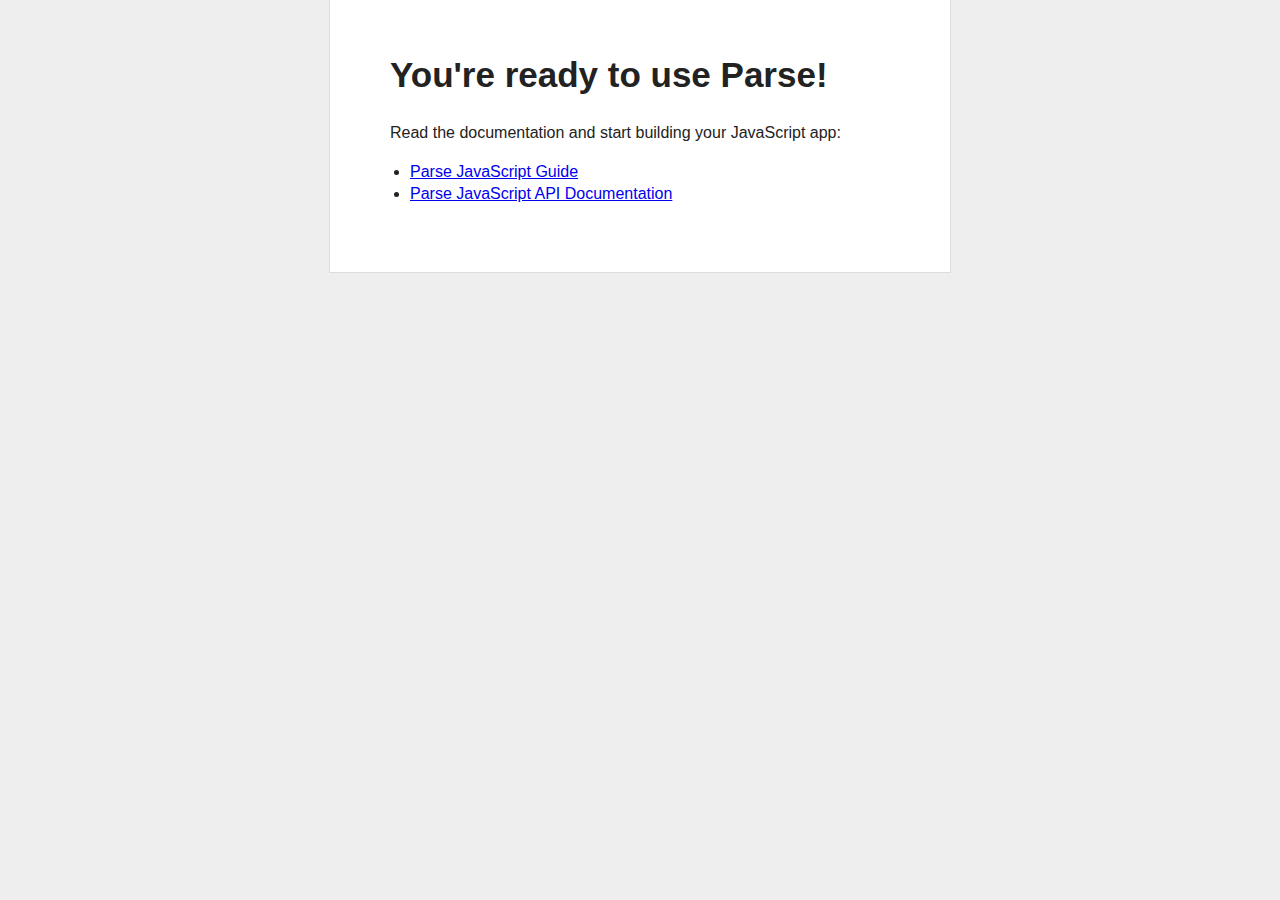
<file: parse-js-blank/index.html>
<!doctype html>
<head>
  <meta charset="utf-8">

  <title>My Parse App</title>
  <meta name="description" content="My Parse App">
  <meta name="viewport" content="width=device-width">
  <link rel="stylesheet" href="css/reset.css">
  <link rel="stylesheet" href="css/styles.css">
  <script type="text/javascript" src="http://ajax.googleapis.com/ajax/libs/jquery/1.7.2/jquery.min.js"></script>
  <script type="text/javascript" src="http://www.parsecdn.com/js/parse-1.4.2.min.js"></script>
  <script type="text/javascript" src="index.js"></script>



</head>

<body>
  
  <div id="main">
    <h1>You're ready to use Parse!</h1>

    <p>Read the documentation and start building your JavaScript app:</p>

    <ul>
      <li><a href="https://www.parse.com/docs/js_guide">Parse JavaScript Guide</a></li>
      <li><a href="https://www.parse.com/docs/js">Parse JavaScript API Documentation</a></li>
    </ul>

    <div style="display:none" class="error">
      Looks like there was a problem saving the test object. Make sure you've set your application ID and javascript key correctly in the call to <code>Parse.initialize</code> in this file.
    </div>

    <div style="display:none" class="success">
      <p>We've also just created your first object using the following code:</p>
      
        <code>
          var TestObject = Parse.Object.extend("TestObject");<br/>
          var testObject = new TestObject();<br/>
          testObject.save({foo: "bar"});
        </code>
    </div>
  </div>


</body>

</html>
</file>
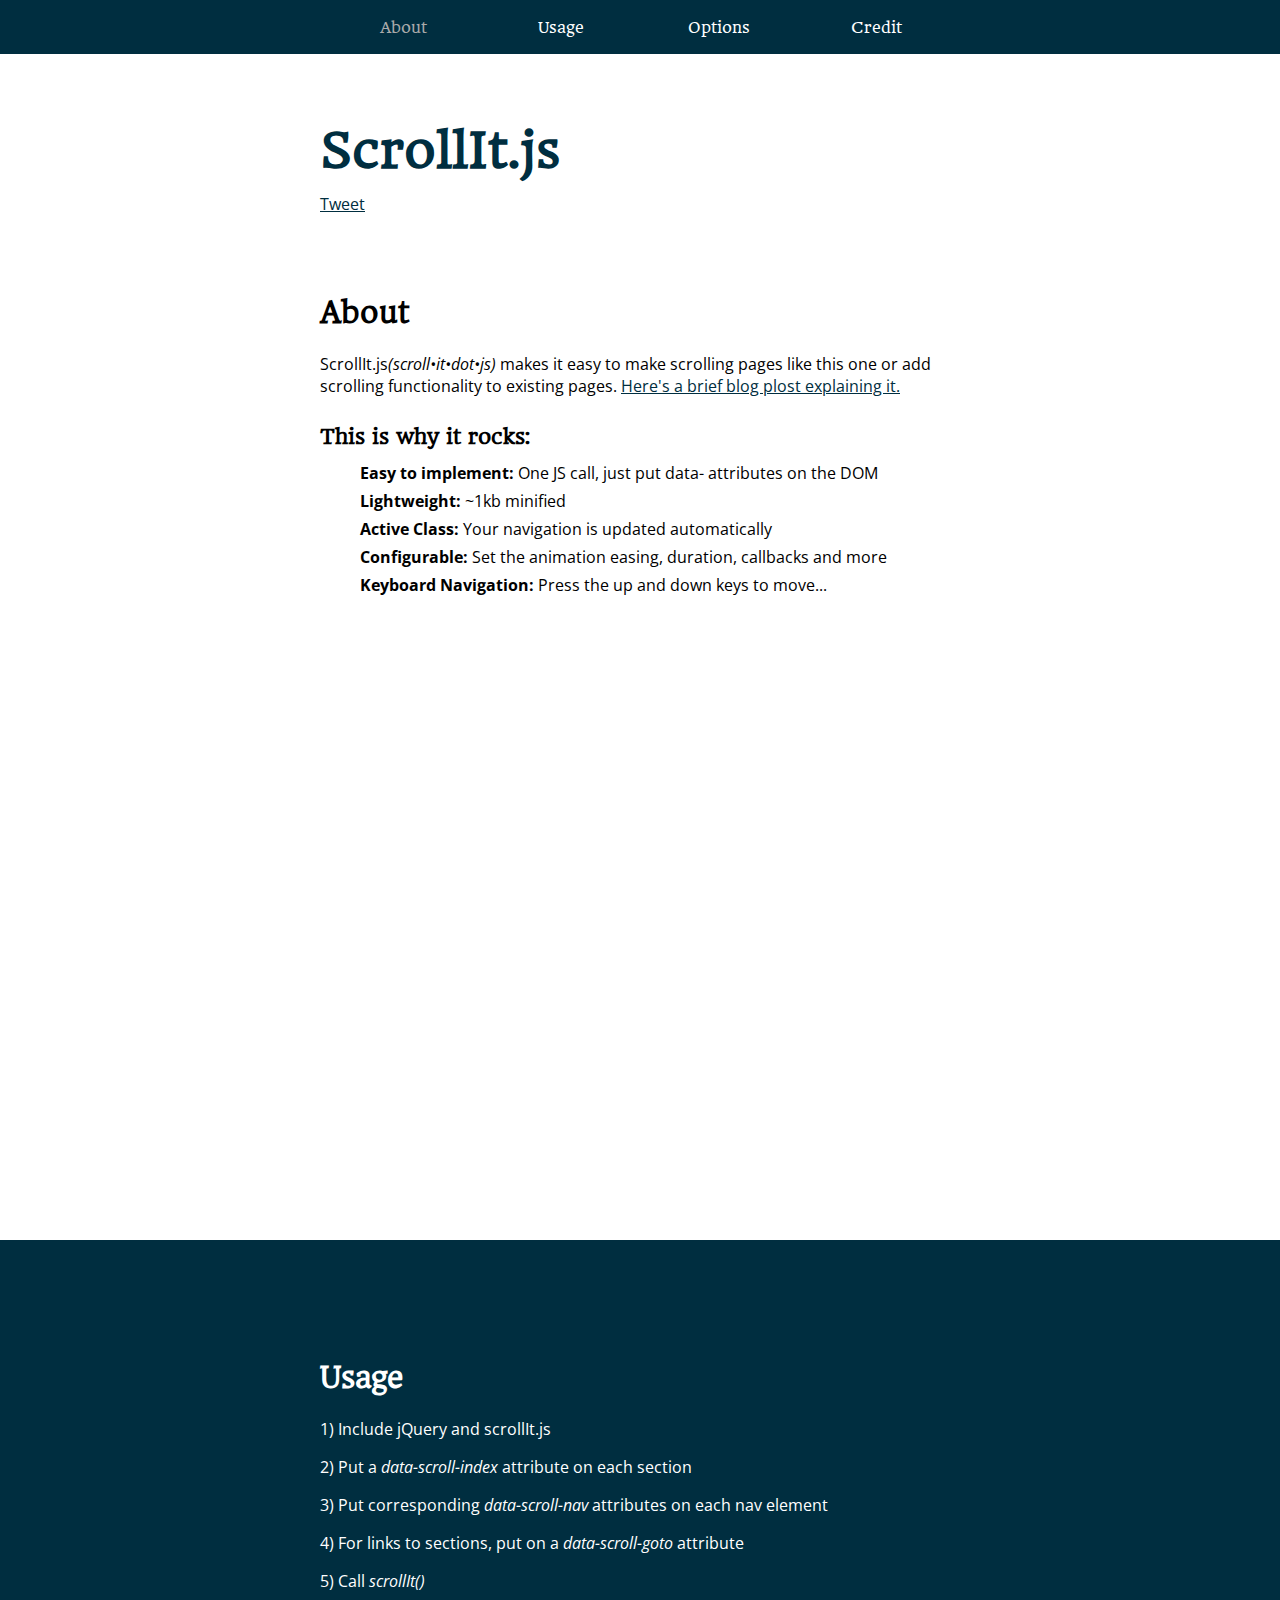
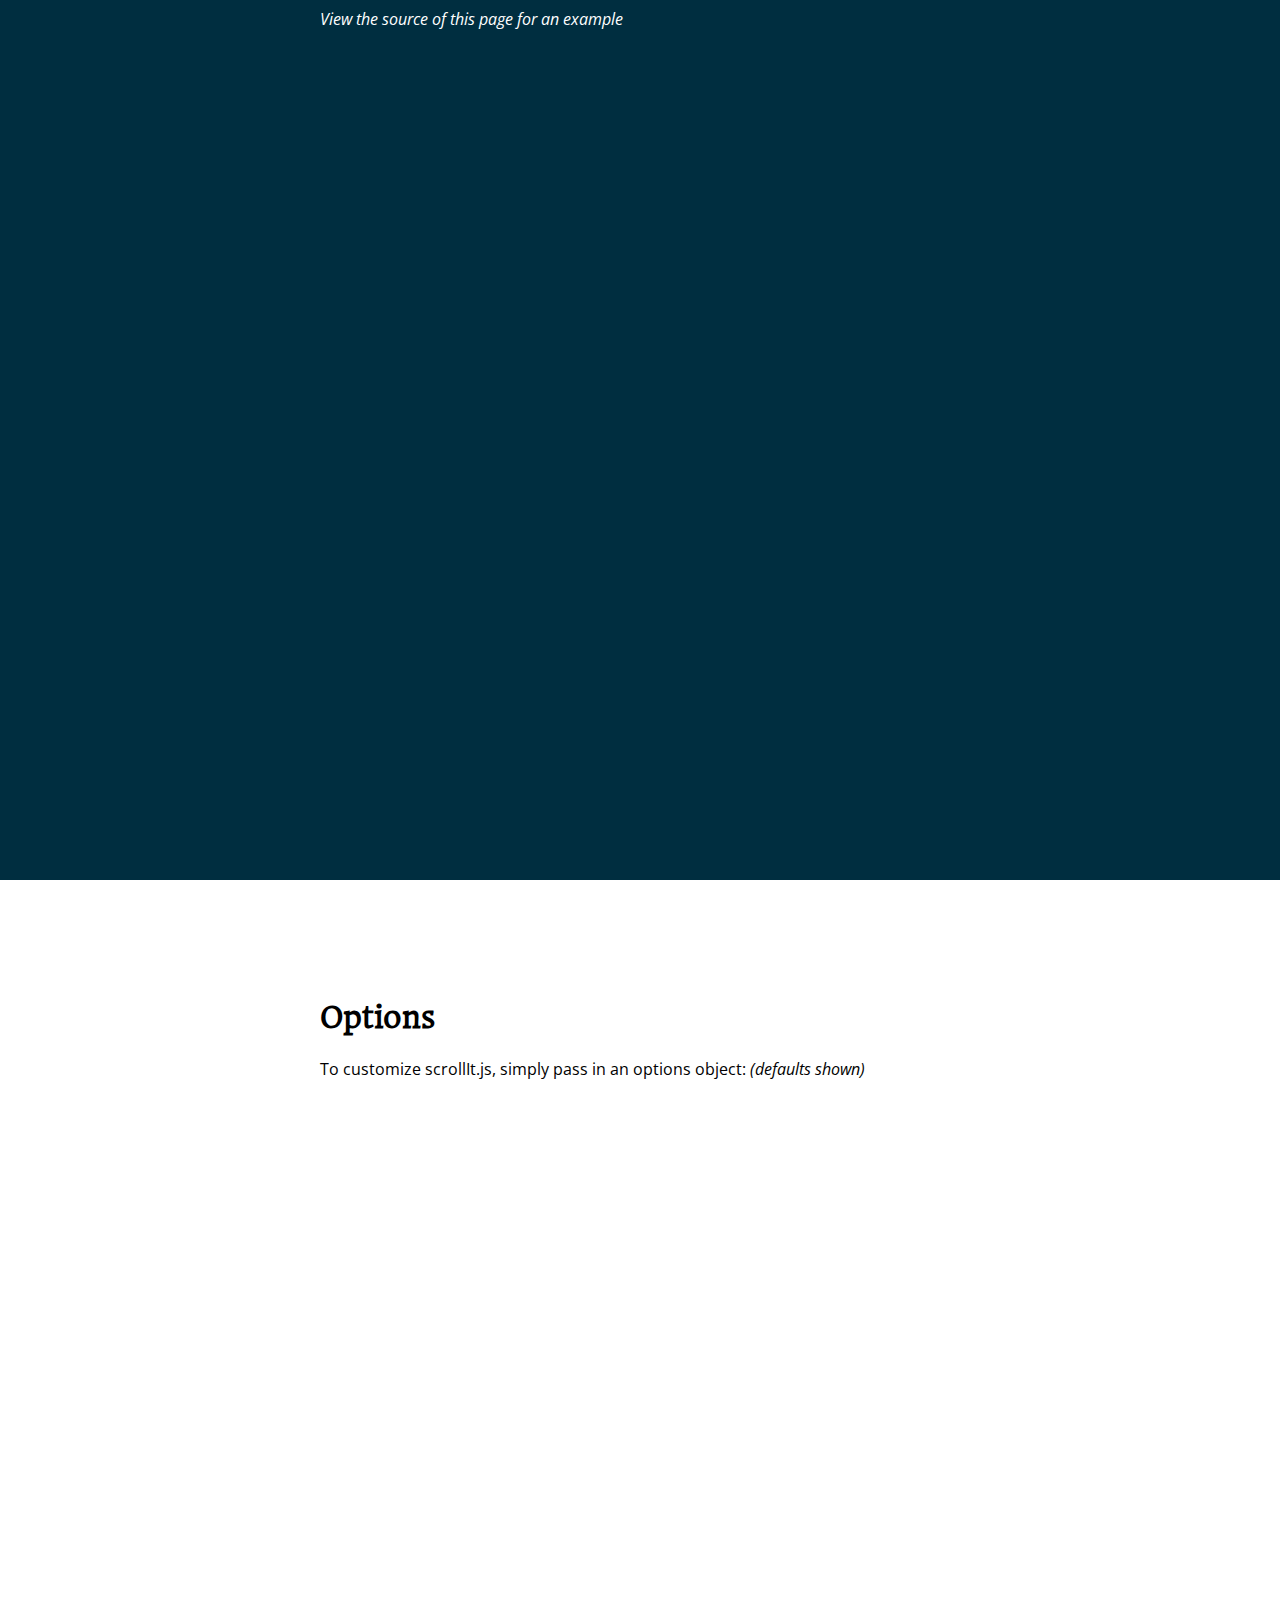
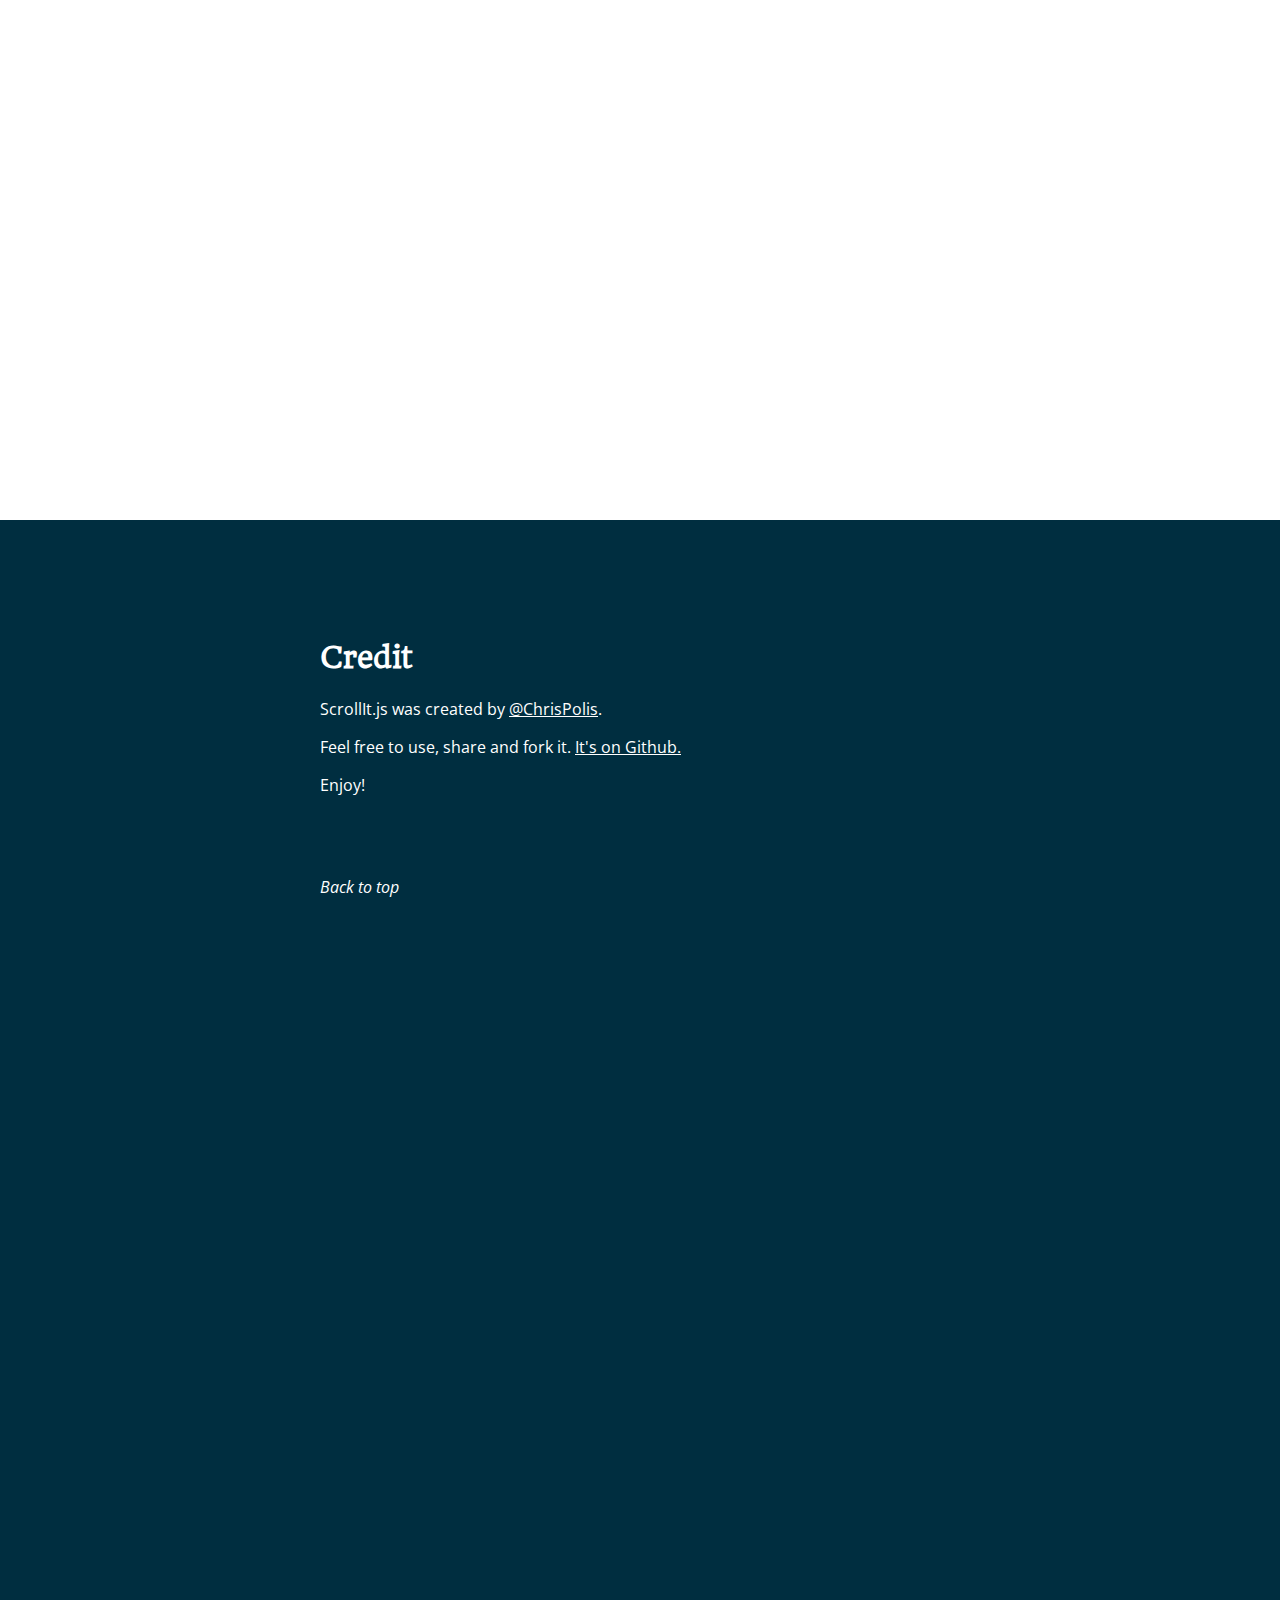
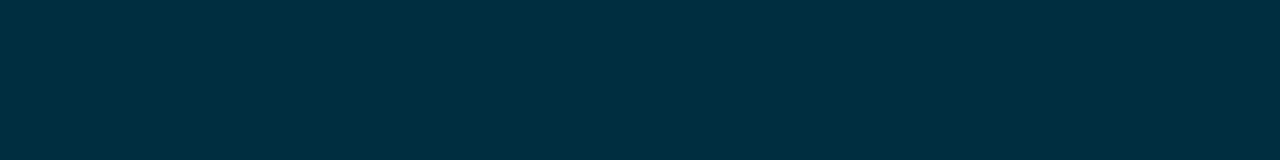
<file: js/scrollIt/demo/index.html>
<!DOCTYPE html>
<html lang='en' xml:lang='en' xmlns='http://www.w3.org/1999/xhtml'>
  <head>
    <title>ScrollIt.js by @ChrisPolis</title>
    <script src='jquery-1.10.2.min.js' type='text/javascript'></script>
    <script src='../scrollIt.min.js' type='text/javascript'></script>
    <link href='http://fonts.googleapis.com/css?family=Headland+One|Open+Sans:400italic,400,700' rel='stylesheet' type='text/css'>
    <link href='style.css' rel='stylesheet'>
    <script>$(function() { $.scrollIt(); });</script>
  </head>
  <body>
    <div class='nav-container'>
      <nav>
        <ul>
          <li>
            <a class='active' data-scroll-nav='0'>About</a>
          </li>
          <li>
            <a data-scroll-nav='1'>Usage</a>
          </li>
          <li>
            <a data-scroll-nav='2'>Options</a>
          </li>
          <li>
            <a data-scroll-nav='3'>Credit</a>
          </li>
        </ul>
      </nav>
    </div>
    <section data-scroll-index='0'>
      <div class='content'>
        <h1>ScrollIt.js</h1>
        <a href="https://twitter.com/share" class="twitter-share-button" data-text="Check out this jQuery plugin - ScrollIt.js" data-via="ChrisPolis">Tweet</a>
        <script>!function(d,s,id){var js,fjs=d.getElementsByTagName(s)[0],p=/^http:/.test(d.location)?'http':'https';if(!d.getElementById(id)){js=d.createElement(s);js.id=id;js.src=p+'://platform.twitter.com/widgets.js';fjs.parentNode.insertBefore(js,fjs);}}(document, 'script', 'twitter-wjs');</script>
        <iframe src="http://ghbtns.com/github-btn.html?user=cmpolis&repo=scrollIt.js&type=watch&count=true" allowtransparency="true" frameborder="0" scrolling="0" width="110" height="20"></iframe>
        <h2>About</h2>
        <p>ScrollIt.js<i>(scroll&#8226;it&#8226;dot&#8226;js)</i> makes it easy to make scrolling pages like this one or add scrolling functionality to existing pages. <a href='http://bytemuse.com/post/easy-scrolling-pages-with-scrollit-dot-js/'>Here's a brief blog plost explaining it.</a></p>
        <h4>This is why it rocks:</h4>
        <ul class='why-list'>
          <li><b>Easy to implement:</b> One JS call, just put data- attributes on the DOM</li>
          <li><b>Lightweight:</b> ~1kb minified</li>
          <li><b>Active Class:</b> Your navigation is updated automatically</li>
          <li><b>Configurable:</b> Set the animation easing, duration, callbacks and more</li>
          <li><b>Keyboard Navigation:</b> Press the up and down keys to move...</li>
        </ul>
      </div>
    </section>
    <section data-scroll-index='1'>
      <div class='content'>
        <h2>Usage</h2>
        <p>
          1) Include jQuery and scrollIt.js
          <script src="https://gist.github.com/cmpolis/5954658.js"></script>
        </p>
        <p>
          2) Put a <i>data-scroll-index</i> attribute on each section
          <script src="https://gist.github.com/cmpolis/5954675.js"></script>
        </p>
        <p>
          3) Put corresponding <i>data-scroll-nav</i> attributes on each nav element
          <script src="https://gist.github.com/cmpolis/5954686.js"></script>
        </p>
        <p>
          4) For links to sections, put on a <i>data-scroll-goto</i> attribute
          <script src="https://gist.github.com/cmpolis/5954690.js"></script>
        </p>
        <p>
          5) Call <i>scrollIt()</i>
          <script src="https://gist.github.com/cmpolis/5954703.js"></script>
        </p>
        <p><i>View the source of this page for an example</i></p>
      </div>
    </section>
    <section data-scroll-index='2'>
      <div class='content'>
        <h2>Options</h2>
        <p>To customize scrollIt.js, simply pass in an options object: <i>(defaults shown)</i></p>
        <script src="https://gist.github.com/cmpolis/5954639.js"></script>
      </div>
    </section>
    <section data-scroll-index='3'>
      <div class='content'>
        <h2>Credit</h2>
        <p>ScrollIt.js was created by <a href='http://twitter.com/chrispolis'>@ChrisPolis</a>.</p>
        <p>Feel free to use, share and fork it. <a href='https://github.com/cmpolis/scrollIt.js'>It's on Github.</a></p>
        <p>Enjoy!</p>
        <p class='bottom-link'>
          <a data-scroll-goto='0'>Back to top</a>
        </p>
      </div>
    </section>
  </body>
</html>
</file>
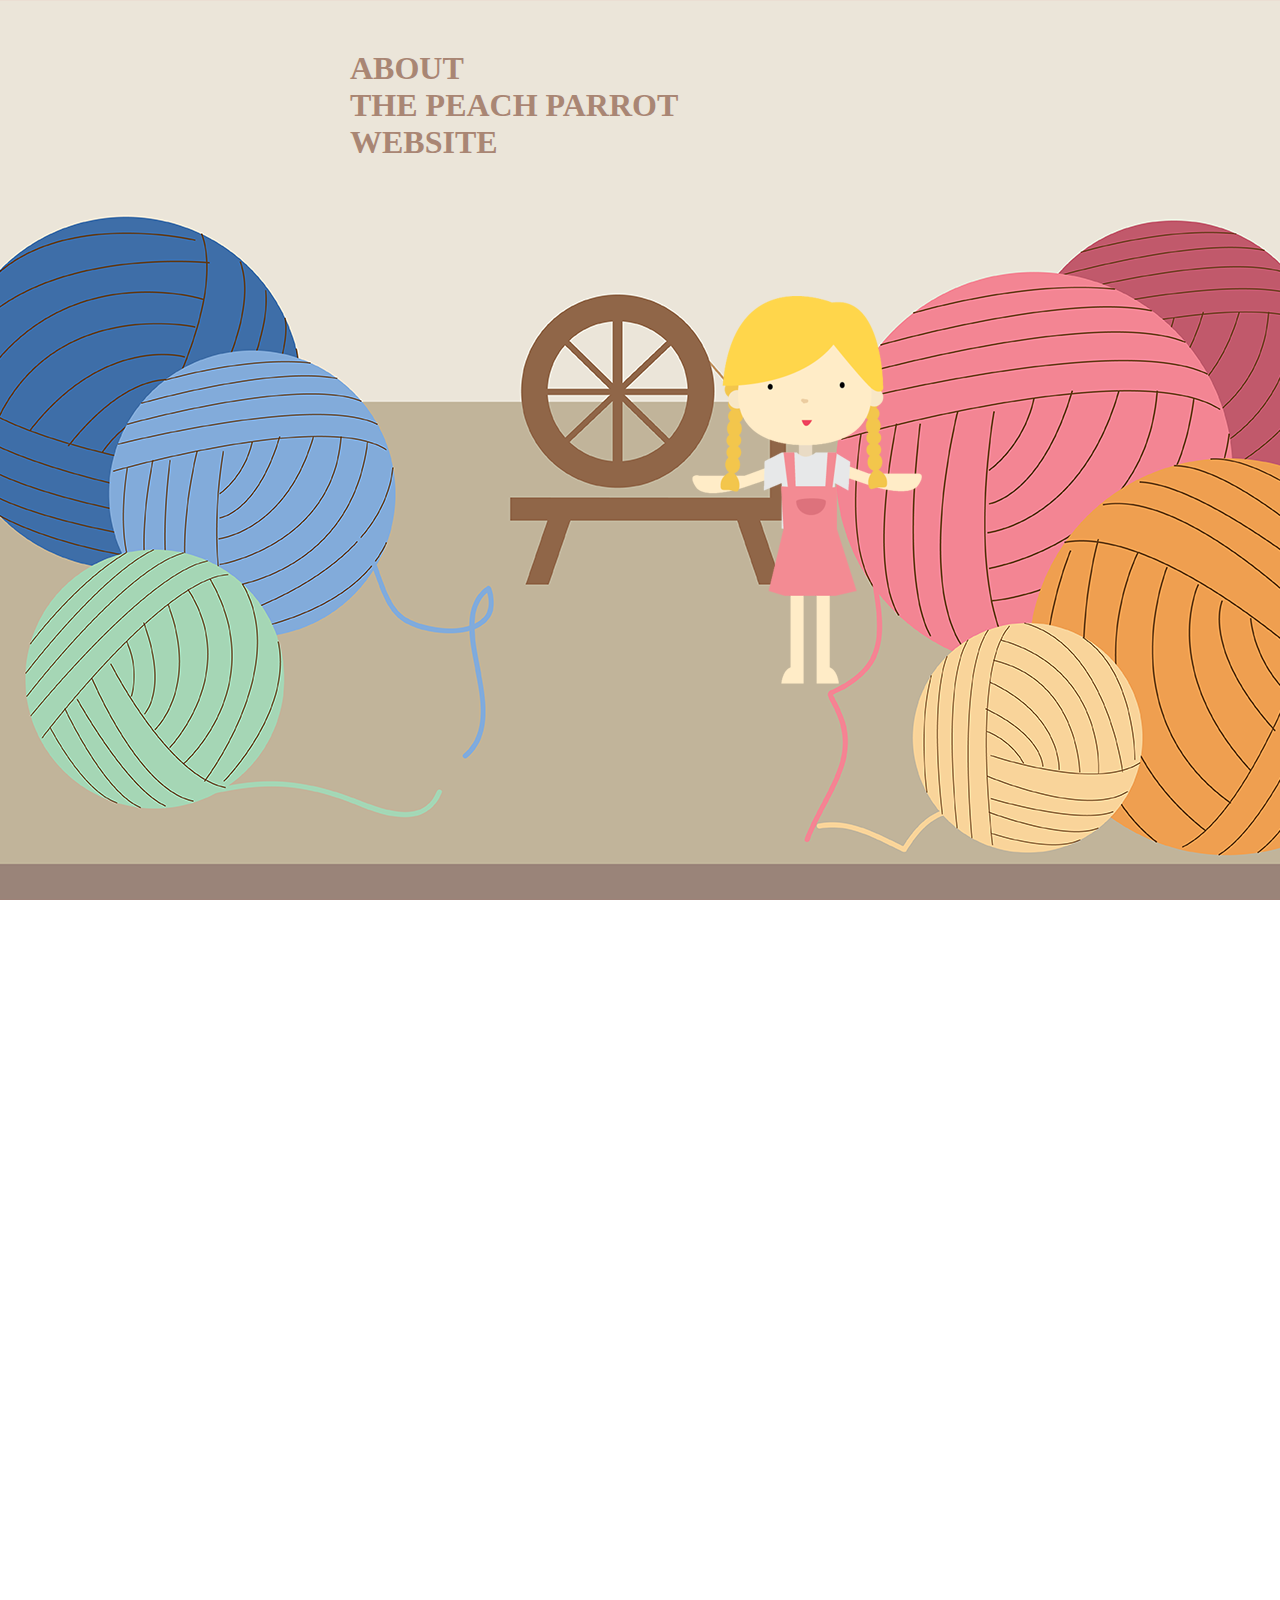
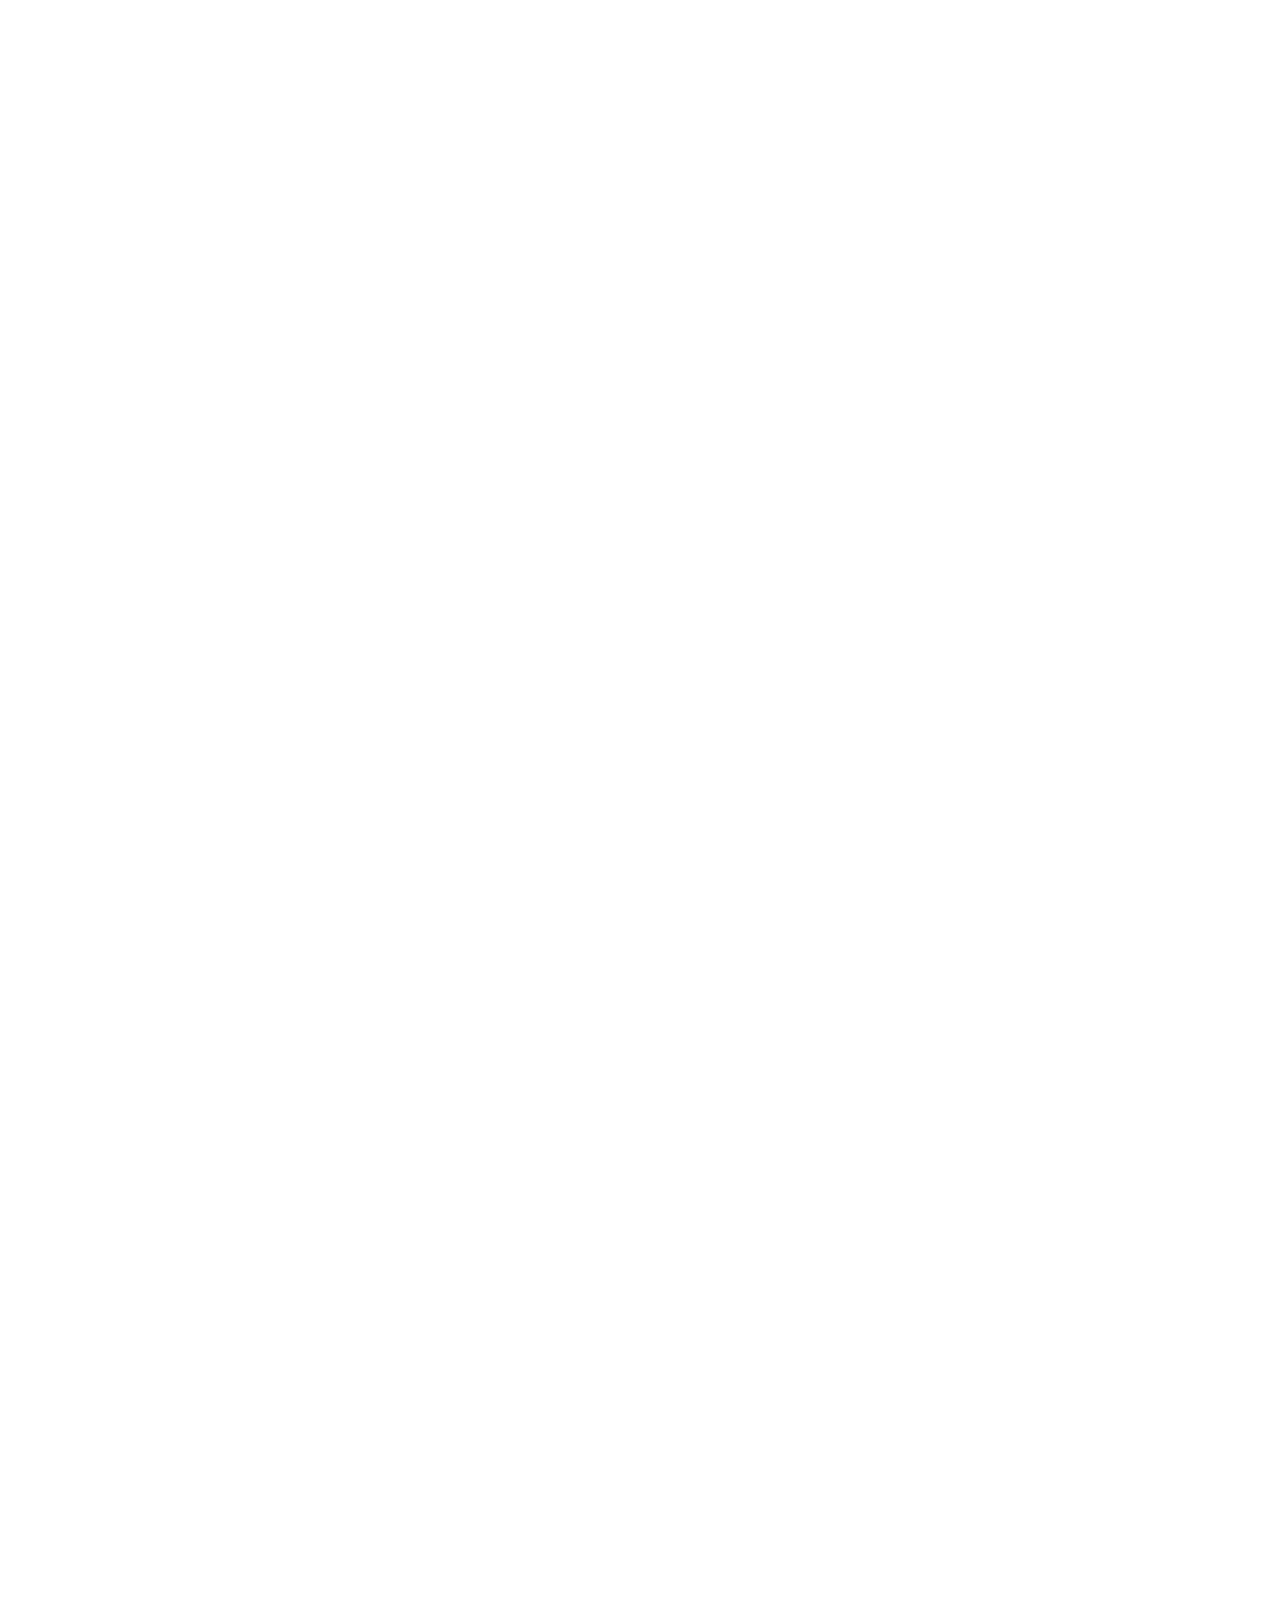
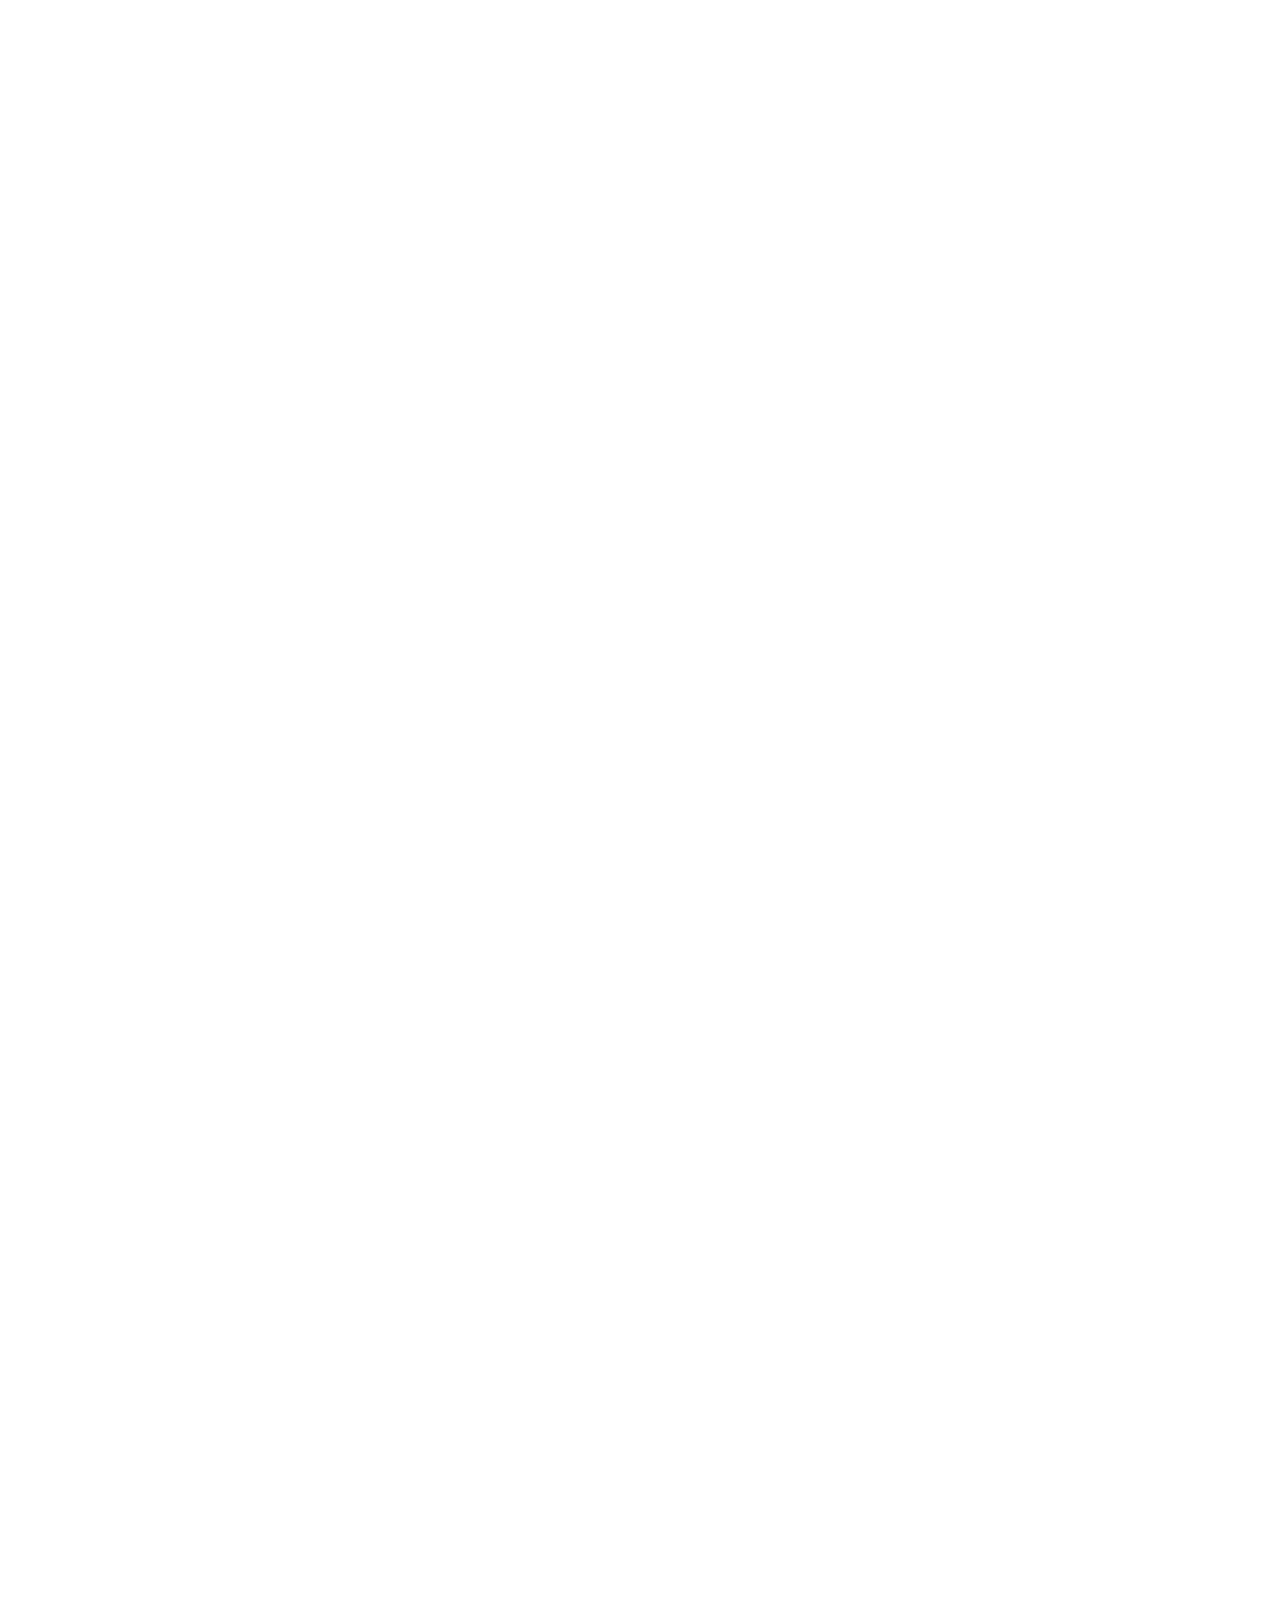
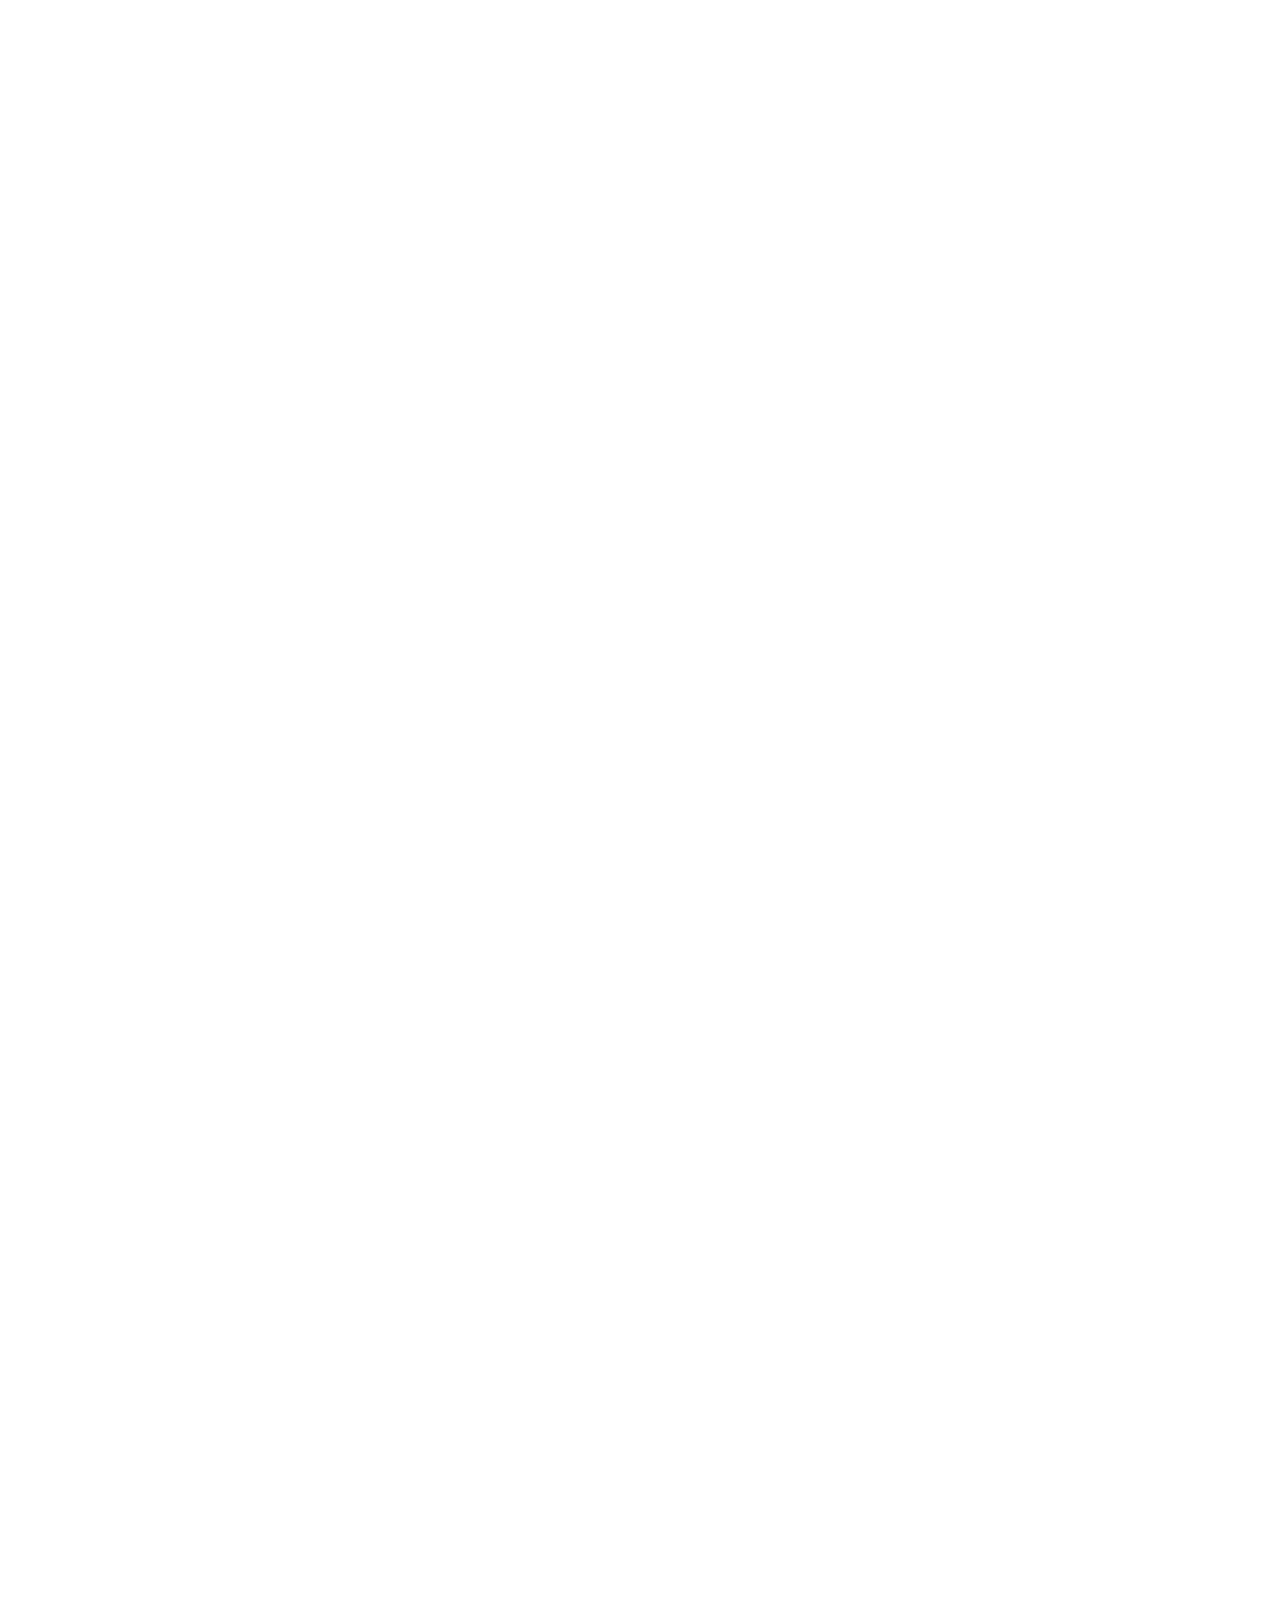
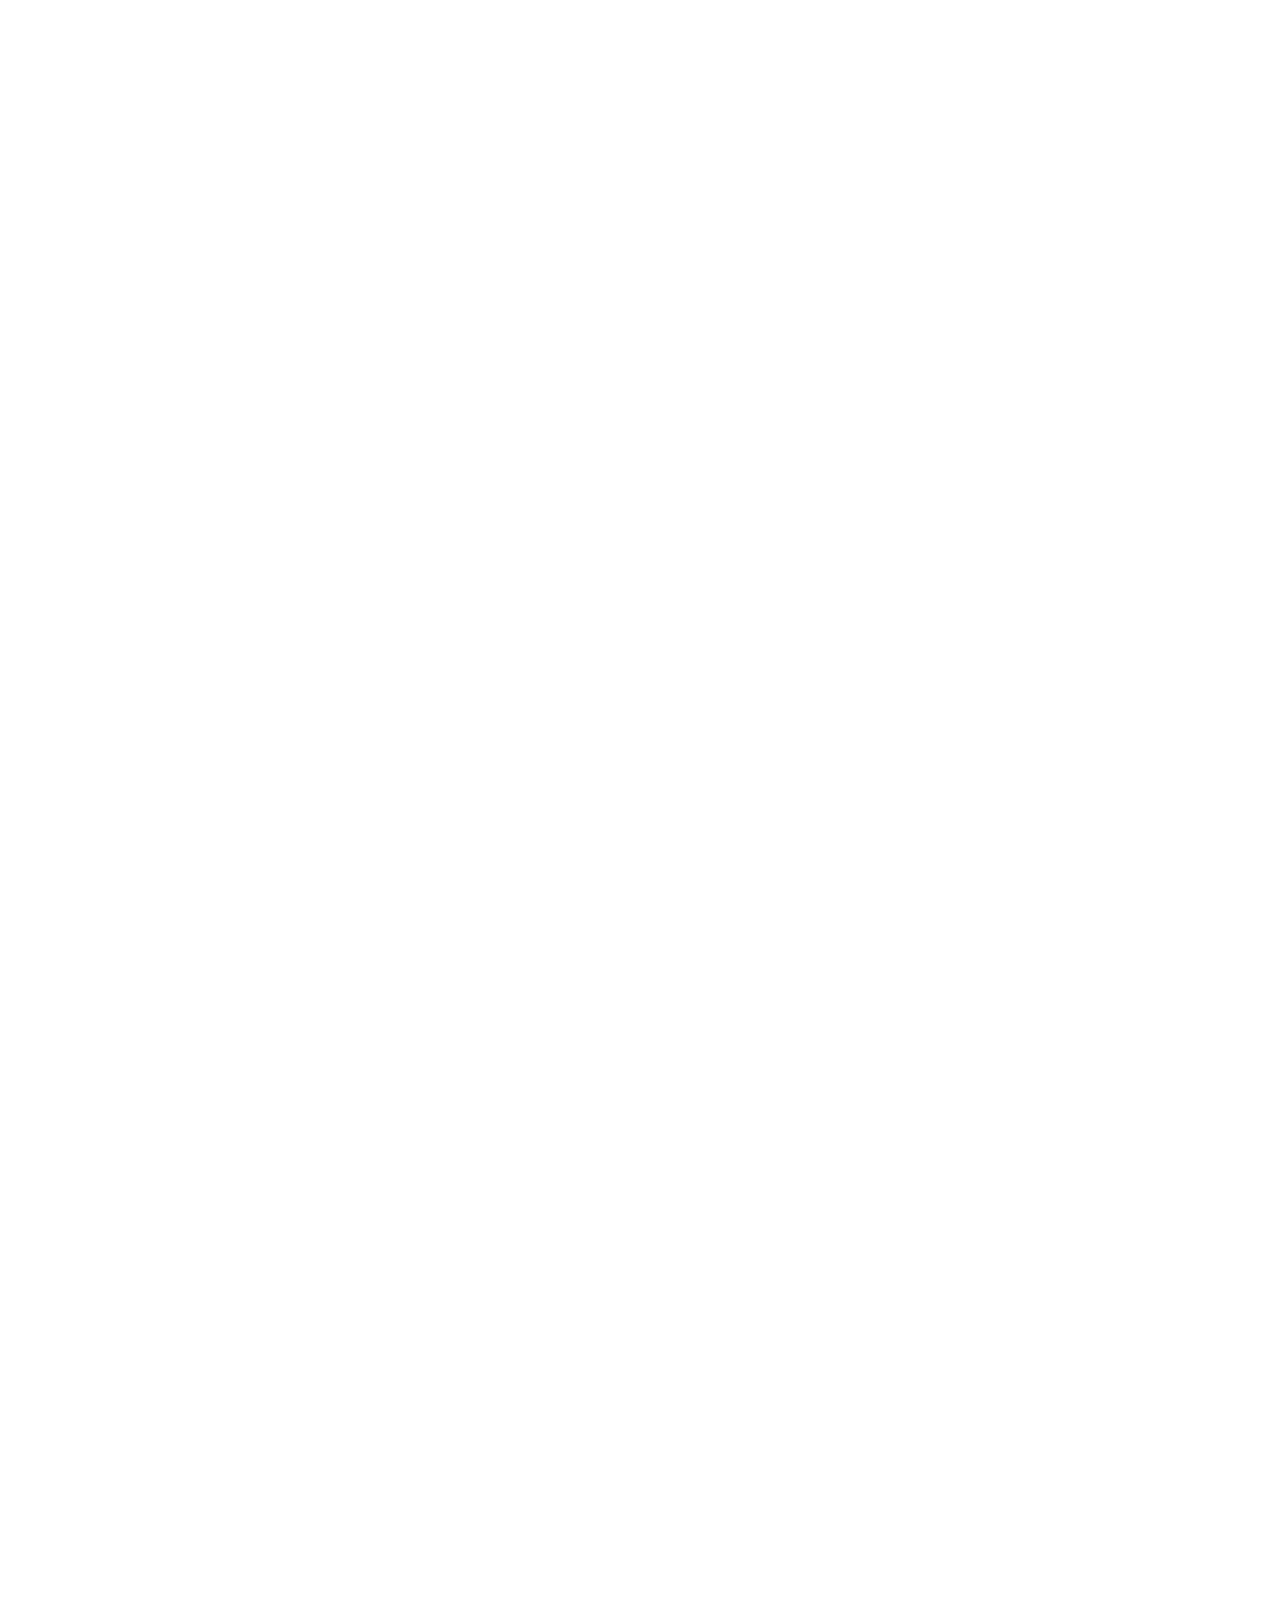
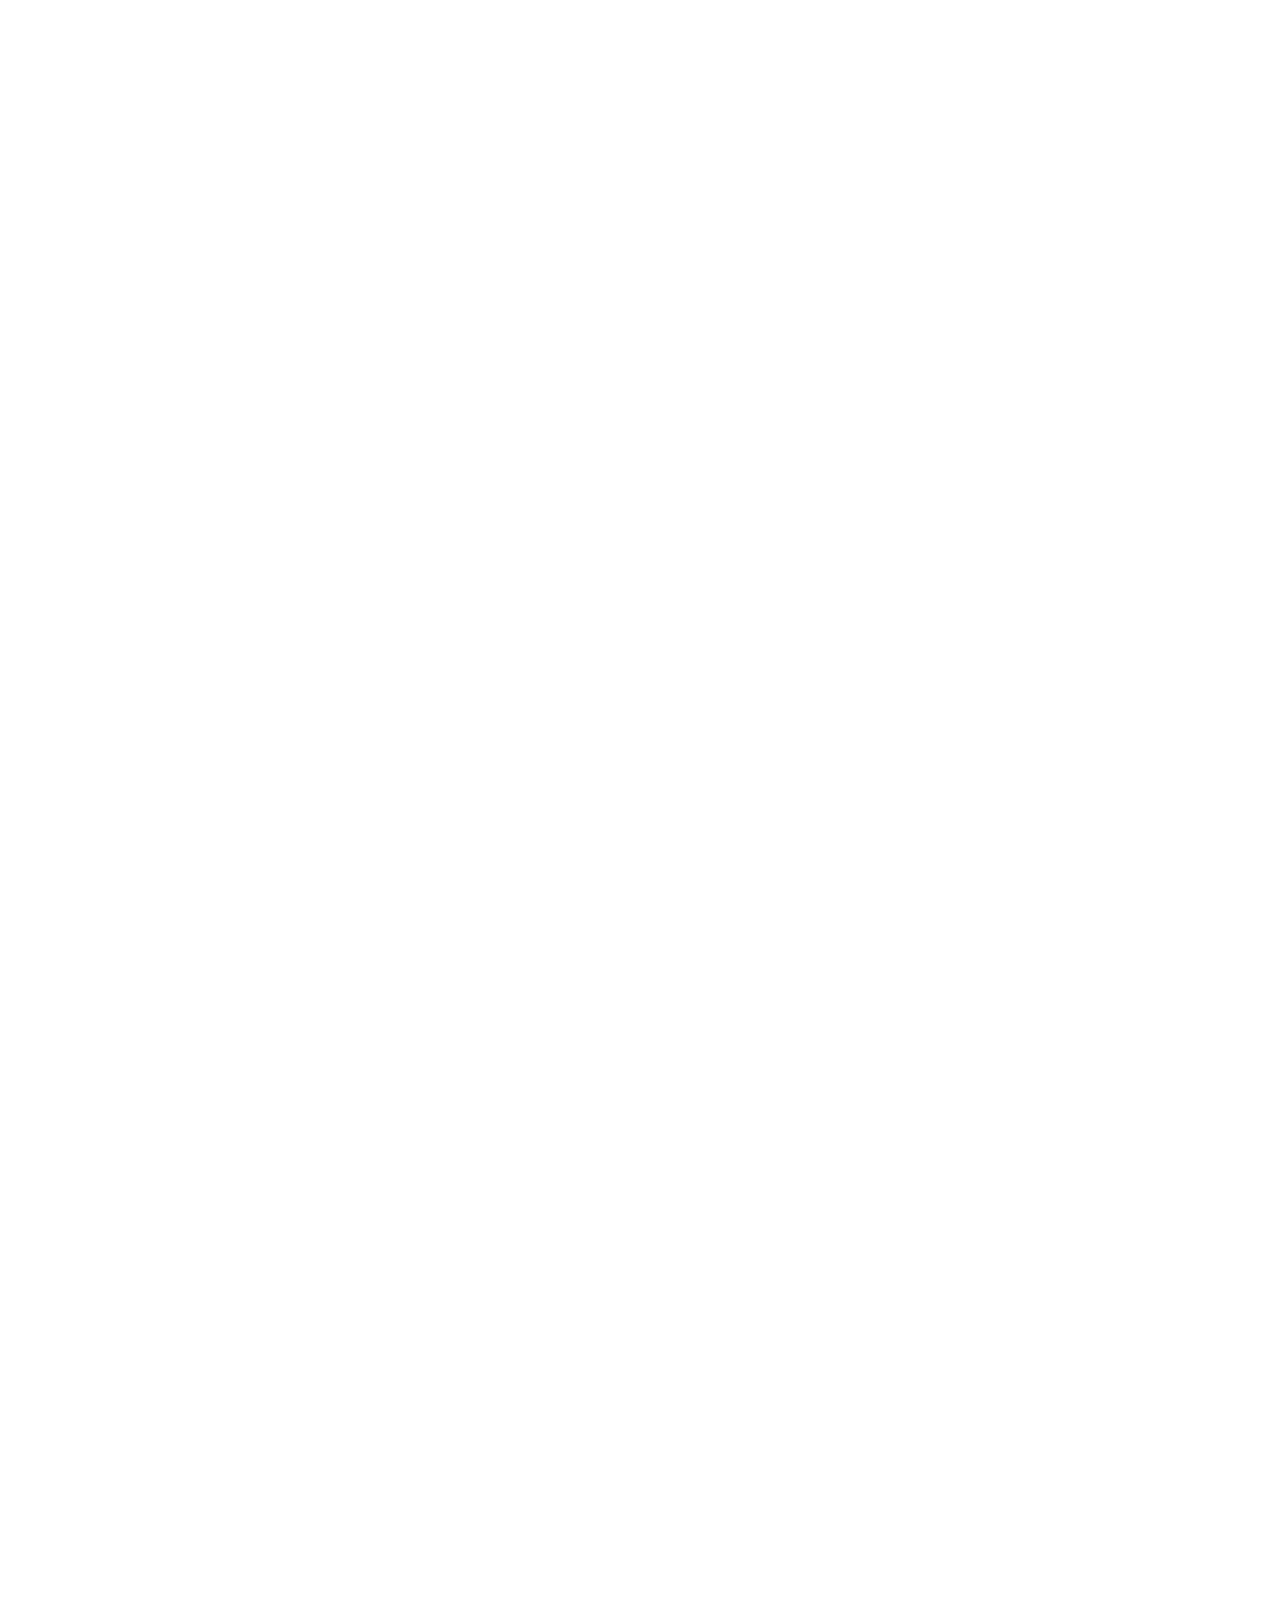
<file: scroll.html>
<!doctype html>
<html>
 <head>
  <title>parallax scrolling</title>
  <meta charset="utf-8">
  <link type="text/css" rel="stylesheet" href="css/style2.css">

 </head>
  
  <body>
    <script src="js/skrollr.min.js"></script>
    <script src="js/skrollr.stylesheets.js"></script>
    <script type="text/javascript">
     var s = skrollr.init();
    </script>



<body>
    <div id="skrollr-body">
		<div id="enter" class="centered" data-7650="opacity: 0;" data-7750="opacity: 1;" ><a href="peachparrot.html" style="background:url('pic/PeachLogo.png'); width:300px; height:300px; background-size:300px 300px; display:block;"></a></div>  
        <div id="girl" class="centered" data-4700="opacity: 1;" data-5200="opacity: 0;">
        </div>
        <div id="slide1" class="centered" data-0="width:100%;" data-1000="width:0%;">
          <h1>ABOUT<br>THE PEACH PARROT<br> WEBSITE</h1>
        </div>

        <div id="slide2" class="centered" data-1050="height:100%;" data-2050="height:0%;">
          <h1>編織手鍊<br>線上教學</h1>
        </div>

        <div id="slide3" class="centered" data-2100="width:100%;" data-3100="width:0%;">
          <h1>學習進度<br>自我檢視</h1>
        </div>

        <div id="slide4" class="centered" data-3150="height:100%;" data-4150="height:0%;">
          <h1>線上編織模擬器<br>&nbsp;&nbsp;動手嘗試花色</h1>
        </div>
        <div id="slide5" class="centered" data-4200="width:100%;" data-5200="width:0%;">
          <h1>成為編織達人</h1>
        </div>




        <div id="slide6" class="centered" data-5050="background-position: 0px -300px;" data-6500="background-position: 0px 0px;">
         <div id="climbing" class="centered" data-6500="background-position: 0px -550px;" data-7500="background-position: 0px 0px;" data-7550="opacity: 1;" data-7600="opacity: 0;" data-7850="height:100%;;" data-8850="height:0%;"></div>
         <div id="girlEnd" class="centered" data-7650="opacity: 0;" data-7750="opacity: 1;" ></div>
        <div id="endding" class="centered" data-7850="opacity: 0;" data-8850="opacity: 1;"></div>
    </div>

<script src="js/skrollr.js"></script>
<script type="text/javascript">
    window.onload = function() {
        skrollr.init({
        forceHeight: false
        });
    }
</script>
</body>
</html>
</file>
<file: parse-js-blank/css/styles.css>
body {
    background: #eee;
    text-align: center;
    padding: 0 25px;
}

#main {
    width: 500px;
    margin: auto;
    text-align: left;
    background: white;
    padding: 50px 60px;
    border: solid #ddd;
    border-width: 0 1px 1px 1px;
}

#main h1 {
    margin-top: 0;
    font-size: 35px;
}

#main ul {
    padding-left: 20px;
}

#main .error {
    border: 1px solid red;
    background: #FDEFF0;
    padding: 20px;
}

#main .success {
    margin-top: 25px;
}

#main .success code {
    font-size: 12px;
    color: green;
    line-height: 13px;
}
</file>
<file: js/scrollIt/demo/style.css>
body {
  padding: 0px;
  margin: 0px;
  font-family: "Open Sans", sans-serif; }

h1, h2, h4, nav li a {
  font-family: "Headland One", Georgia, serif; }

h1 {
  font-size: 48px;
  margin-top: 80px;
  margin-bottom: 10px;
  color: #002e40; }

h2 {
  margin-top: 80px;
  font-size: 28px; }

h4 {
  font-size: 20px;
  margin-bottom: 10px; }

.why-list {
  margin-top: 0px; }
  .why-list li {
    line-height: 28px; }

a {
  cursor: pointer; }

ul {
  list-style: none; }

.nav-container {
  background-color: #002e40;
  width: 100%;
  position: fixed;
  left: 0px; }

nav {
  text-align: center;
  width: 640px;
  margin: 0px auto; }
  nav ul {
    padding: 0px; }
  nav li {
    width: 24%;
    display: inline-block; }
    nav li a {
      font-size: 15px;
      color: white; }
    nav li a.active {
      color: #aaaaaa; }
  @media screen and (max-width: 640px) {
    nav {
      width: 90%; }
      nav li a {
        font-size: 18px; } }

section {
  padding-top: 40px;
  height: 1200px;
  width: 100%; }
  section .content {
    margin: 0px auto;
    max-width: 640px; }
    @media screen and (max-width: 640px) {
      section .content {
        width: 90%; } }
    section .content a {
      color: #002e40; }

section:nth-child(odd) {
  background-color: #002e40;
  color: white; }
  section:nth-child(odd) a {
    color: white; }

.bottom-link {
  margin-top: 80px;
  font-style: italic; }

.gist-meta {
  display: none; }

.file-data {
  font-size: 14px; }
</file>
<file: css/style2.css>
html, body {
    padding:0;margin:0;
}

/*---we need enough height for scrolling----*/
body {
    overflow:auto; height:9600px; 
}

/*---all will happen in the fixed window-----*/
#skrollr-body {
    width:100%; height:100%; position:fixed; 
}
#skrollr-body  div {
    overflow:hidden; position:absolute; 
}

/*---to center horizontally and vertically the elements that have position: absolute----*/
.centered {
 top:0; bottom:0; left:0; right:0; margin:auto; 
}

#girl {
	background: url("../png/figure/girlB1.png") center center no-repeat ; z-index:12;
	background-size: cover;

}

#slide1 {
    background: #E7685D url('../png/16X9 no floor/PPweb_threadRoom1-01.png') center center no-repeat ; z-index:11;
    background-size: cover;
}

#slide1 h1{
	margin-left: 350px;
	margin-top: 50px;
    color: #A98674;
}
/*
#girl2 {
	background: url("../png/figure/girlB1.png") center center no-repeat ; z-index:10;
	background-size: cover;

}
*/

#slide2 {
    background: #94C3B6 url('../png/16X9 no floor/PPweb_room2-01.png') center center no-repeat ; z-index:10; 
    background-size: cover;
}

#slide2 h1{
	margin-left: 950px;
	margin-top: 100px;
    color: #836B52;
    font-family: Microsoft JhengHei,Heiti TC,LiHei Pro;
}

#slide3 {
    background: #94C3B6 url('../png/16X9 no floor/PPweb_momRoom3-01.png') center center no-repeat ; z-index:9; 
    background-size: cover;
}

#slide3 h1{
	margin-left: 650px;
	margin-top: 100px;
    color: #754c28;
    font-family: Microsoft JhengHei;
}

#slide4 {
    background: #94C3B6 url('../png/16X9 no floor/PPweb_kitchen4-01.png') center center no-repeat ; z-index:8; 
    background-size: cover;
}

#slide4 h1{
	margin-left: 350px;
	margin-top: 450px;
    color: #4d4a4b;
    font-family: Microsoft JhengHei;
}

#slide5 {
    background: #94C3B6 url('../png/16X9 no floor/PPweb_livingRoom5-01.png') center center no-repeat ; z-index:7; 
    background-size: cover;
}

#slide5 h1{
    margin-left: 400px;
    margin-top: 500px;
    color: #861a27;
    font-family: Microsoft JhengHei;
}

#climbing {
    background: url('../png/figure/girlB2.png') center center no-repeat ; z-index:6; 
    background-size: cover;
}


#slide6 {
    background: #fffaab url('../png/bracelet/braceletX4.png') center center no-repeat ; z-index:5; 
    background-size: cover;
}

#girlEnd {
    background: url('../png/figure/girlB3.png') center center no-repeat ; z-index:4; 
    background-size: cover;
}


#endding {
    background-color:#FFEE99; 
    background-size: cover;
}

#enter{
	width:300px;
	height:300px;
	position:absolute;
	top:23%;
	margin:0 auto;
	opacity:1;
	border-radius:50%;
	box-shadow: 0 3px 2px #aaa;
	z-index:10000;
}

/*
#endding {
    background:#8DBAAE url('../png/16X9 no floor/endding.png') no-repeat center center; z-index:6;
}
</file>
